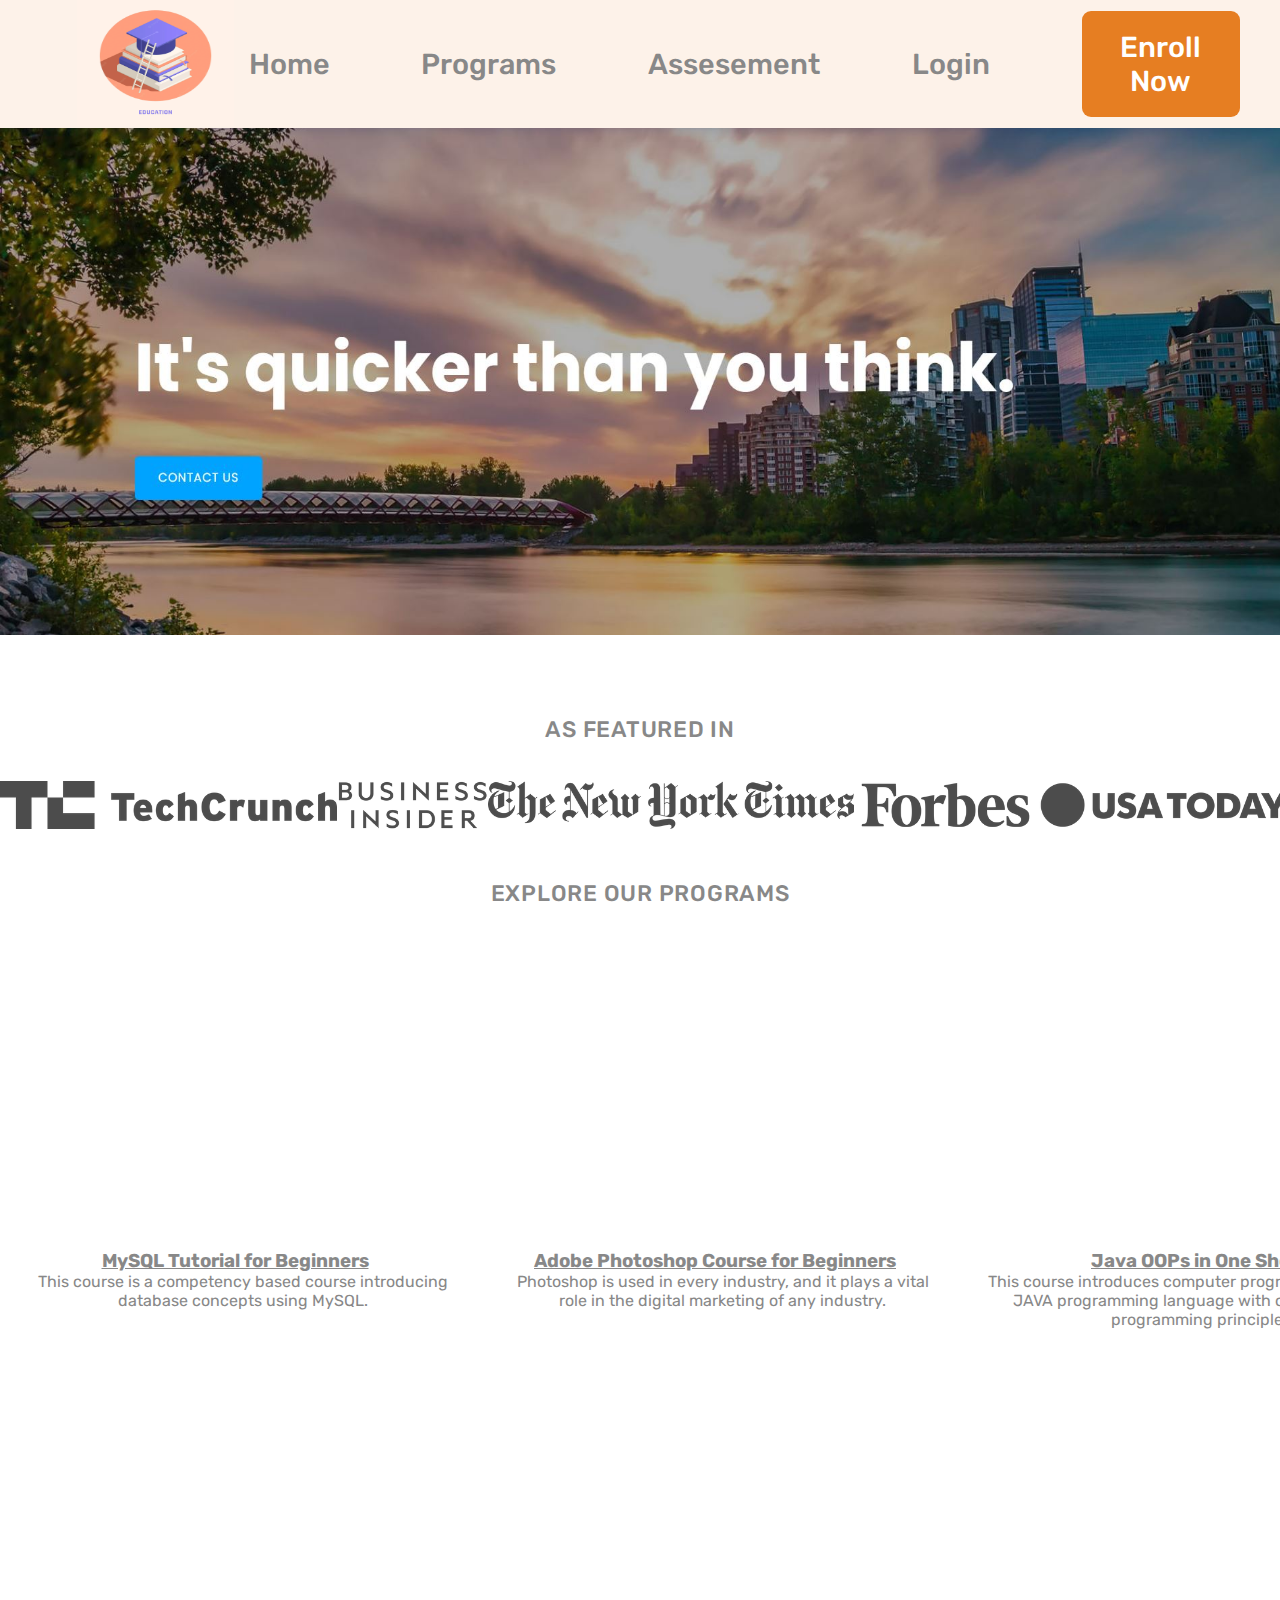
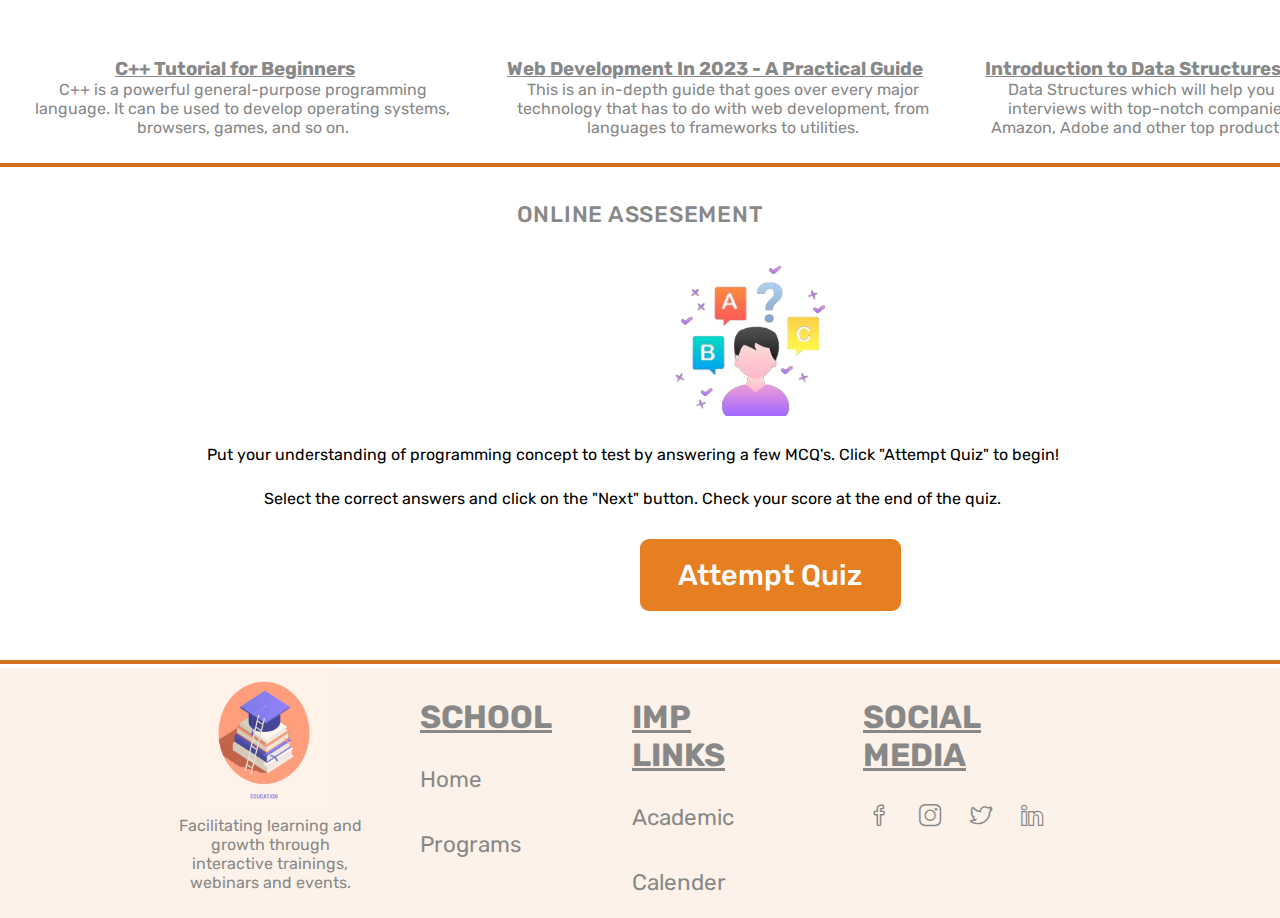
<file: index.html>
<!DOCTYPE html>
<html lang="en">

<head>
    <meta charset="UTF-8">
    <meta http-equiv="X-UA-Compatible" content="IE=edge">
    <meta name="viewport" content="width=device-width, initial-scale=1.0">
    <link rel="shortcut icon" type="x-icon" href="./images/logo.jpg">
    <link rel="stylesheet" href="style.css">
    <link
        href="https://fonts.googleapis.com/css2?family=Lato:ital,wght@1,300&family=Roboto+Condensed:wght@300&family=Rubik&display=swap"
        rel="stylesheet">
    <link rel="stylesheet" href="./assets/css/simple-line-icons.css">
    <title>DUA HIGH SCHOOL</title>
</head>

<body>
    <header class="header">
        <a href="#">
            <img class="logo" alt="HungerShack logo" src="./images/form.jpg" />
        </a>

        <nav class="main-nav">
            <ul class="main-nav-list">
                <li><a class="main-nav-link" href="#home">Home</a></li>
                <li><a class="main-nav-link" href="#programs">Programs</a></li>
                <li><a class="main-nav-link" href="index copy.html">Assesement</a></li>
                <li><a class="main-nav-link" href="login.html">Login</a></li>
                <li><a class="main-nav-link nav-cta" href="registration.html" target="_blank">Enroll Now</a></li>
            </ul>
        </nav>

        <button class="btn-mobile-nav">
            <ion-icon class="icon-mobile-nav" name="menu-outline"></ion-icon>
            <ion-icon class="icon-mobile-nav" name="close-outline"></ion-icon>
        </button>
    </header>

    <div id="main_img">
        <img src="./images/homepic.jpg" alt="homePic" width="100%" height="510px">
    </div>


    <section class="section-featured">
        <div class="container">
            <h2 class="heading-featured-in">As featured in</h2>
            <div class="logos">
                <img src="./images/techcrunch.png" alt="Techcrunch logo" />
                <img src="./images/business-insider.png" alt="Business Insider logo" />
                <img src="./images/the-new-york-times.png" alt="The New York Times logo" />
                <img src="./images/forbes.png" alt="Forbes logo" />
                <img src="./images/usa-today.png" alt="USA Today logo" />
            </div>
        </div>

    </section>
    <div class="container">
        <h2 class="heading-featured-in" id="programs">Explore our Programs</h2>
    </div>

    <div class="row">
        <div>
            <a href="#">
                <iframe width="420" height="300" src="https://www.youtube.com/embed/7S_tz1z_5bA"
                    title="YouTube video player" frameborder="0"
                    allow="accelerometer; autoplay; clipboard-write; encrypted-media; gyroscope; picture-in-picture; web-share"
                    allowfullscreen></iframe>
            </a>
            <h3>
                <a href="#">MySQL Tutorial for Beginners </a>
            </h3>
            <p>This course is a competency based course introducing database concepts using MySQL.</p>
        </div>

        <div style="padding-left: 30px;">
            <a href="#">
                <iframe width="420" height="300" src="https://www.youtube.com/embed/y501KkJGsOY"
                    title="YouTube video player" frameborder="0"
                    allow="accelerometer; autoplay; clipboard-write; encrypted-media; gyroscope; picture-in-picture; web-share"
                    allowfullscreen></iframe>
            </a>
            <h3>
                <a href="#">Adobe Photoshop Course for Beginners</a>
            </h3>
            <p>Photoshop is used in every industry, and it plays a vital role in the digital marketing of any industry.
            </p>
        </div>

        <div style="padding-left: 30px;">
            <a href="#">
                <iframe width="420" height="300" src="https://www.youtube.com/embed/bSrm9RXwBaI"
                    title="YouTube video player" frameborder="0"
                    allow="accelerometer; autoplay; clipboard-write; encrypted-media; gyroscope; picture-in-picture; web-share"
                    allowfullscreen></iframe>
            </a>
            <h3>
                <a href="#">Java OOPs in One Shot</a>
            </h3>
            <p>This course introduces computer programming using the JAVA programming language with object-oriented
                programming principles. </p>
        </div>
    </div>

    <div class="row">
        <div>
            <a href="#">
                <iframe width="420" height="300" src="https://www.youtube.com/embed/vLnPwxZdW4Y"
                    title="YouTube video player" frameborder="0"
                    allow="accelerometer; autoplay; clipboard-write; encrypted-media; gyroscope; picture-in-picture; web-share"
                    allowfullscreen></iframe>
            </a>
            <h3>
                <a href="#">C++ Tutorial for Beginners</a>
            </h3>
            <p>C++ is a powerful general-purpose programming language. It can be used to develop operating systems,
                browsers, games, and so on.</p>
        </div>

        <div style="padding-left: 30px;">
            <a href="#">
                <iframe width="420" height="300" src="https://www.youtube.com/embed/u72H_zZzkcw"
                    title="YouTube video player" frameborder="0"
                    allow="accelerometer; autoplay; clipboard-write; encrypted-media; gyroscope; picture-in-picture; web-share"
                    allowfullscreen></iframe>
            </a>
            <h3>
                <a href="#">Web Development In 2023 - A Practical Guide</a>
            </h3>
            <p>This is an in-depth guide that goes over every major technology that has to do with web development, from
                languages to frameworks to utilities.</p>
        </div>

        <div style="padding-left: 30px;">
            <a href="#">
                <iframe width="420" height="300" src="https://www.youtube.com/embed/RBSGKlAvoiM"
                    title="YouTube video player" frameborder="0"
                    allow="accelerometer; autoplay; clipboard-write; encrypted-media; gyroscope; picture-in-picture; web-share"
                    allowfullscreen></iframe>
            </a>
            <h3>
                <a href="#">Introduction to Data Structures & Algorithms</a>
            </h3>
            <p>Data Structures which will help you prepare for SDE interviews with top-notch companies like Microsoft,
                Amazon, Adobe and other top product based companies</p>
        </div>
    </div>

    <span class="part-blue"></span><br>
    <div class="container">
        <h2 class="heading-featured-in" style="padding-top: 20px;">Online Assesement</h2>
    </div>

    <img src="./images/quiz.jpg" alt="quiz" width="150px" height="150px" id="think">
    <p class="quiz_text">Put your understanding of programming concept to test by answering a few MCQ's. Click "Attempt Quiz" to begin!</p>
    <p class="quiz_text">Select the correct answers and click on the "Next" button. Check your score at the end of the quiz.</p>

    <div class="attempt">
        <a href="index copy.html" id="att">Attempt Quiz</a>
    </div><br><br><br>
    
    <span class="part-orange"></span>

    <footer>
        <div id="foot_dive">
            <div class="divs">
                <span>
                    <img src="./images/form.jpg" alt="logo" id="foot_logo">
                </span>
                <p class="para">Facilitating learning and growth through interactive trainings, webinars and events.</p>
            </div>

            <div class="divs-1">
                <h1>School</h1>
                <a href="#home">Home</a><br><br><br>
                <a href="#programs">Programs</a>
            </div>

            <div class="divs-1">
                <h1>Imp Links</h1>
                <a href="#">Academic</a><br><br><br>
                <a href="#">Calender</a>
            </div>

            <div class="divs-1">
                <h1>Social Media</h1>
                <div id="foot-img">
                    <a href="#"><i class="icon-social-facebook"></i></a>
                    <a href="#"><i class="icon-social-instagram"></i></a>
                    <a href="#"><i class="icon-social-twitter"></i></a>
                    <a href="#"><i class="icon-social-linkedin"></i></a>
                </div>
            </div>
        </div>
    </footer>
</body>
</html>
</file>
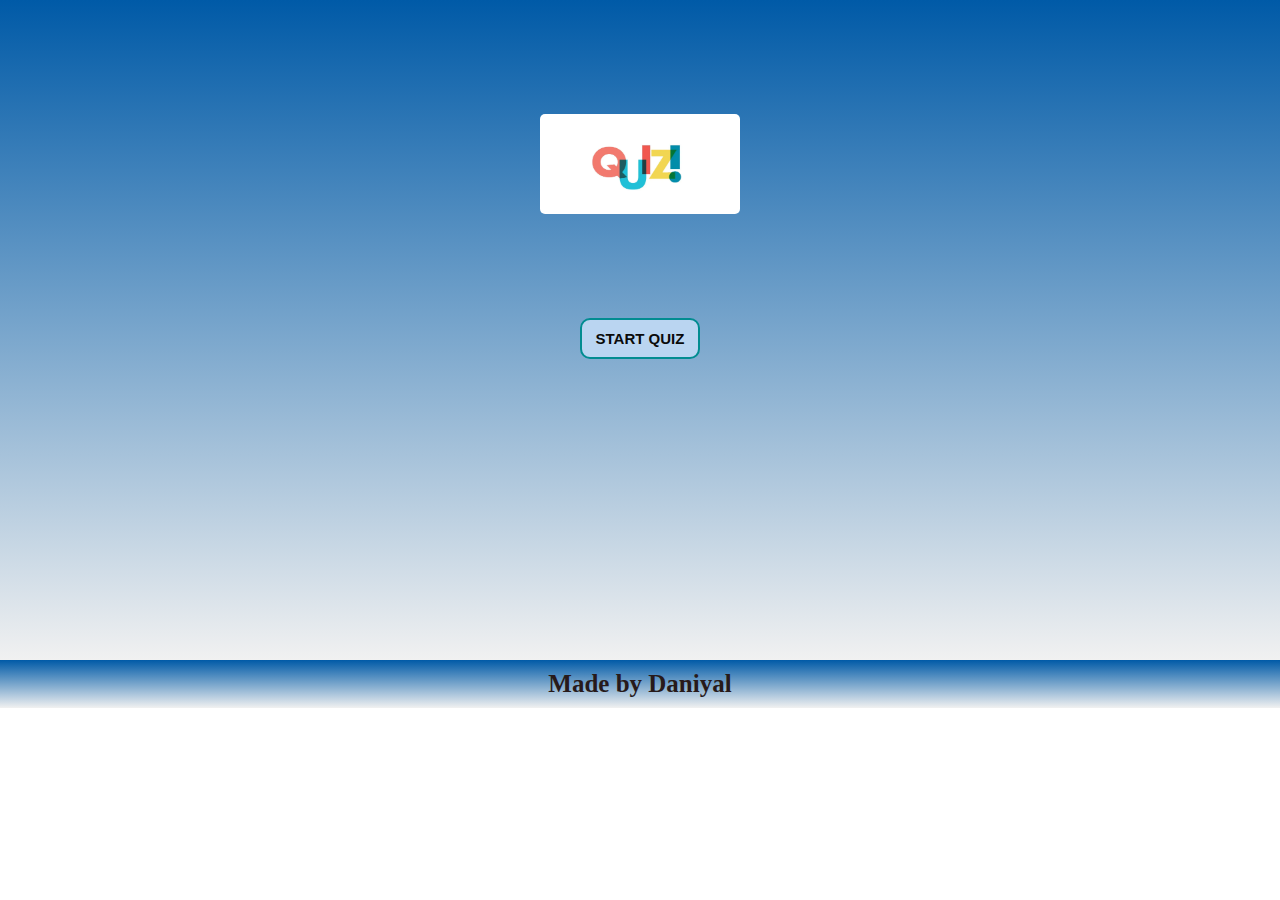
<file: index copy.html>
<!DOCTYPE html>
<html lang="en">

<head>
    <meta charset="UTF-8">
    <meta http-equiv="X-UA-Compatible" content="IE=edge">
    <meta name="viewport" content="width=device-width, initial-scale=1.0">
    <title>Quiz App</title>
    <link rel="stylesheet" type="text/css" href="style copy.css">
</head>

<body>
    <div id="container">
        <div>
            <img src="./images/quizQ.jpg" alt="quiz">
        </div>
        <button id="begin">Start Quiz</button>

        <div id="quizbox">
            <h2 class="question">Question</h2>
            <div class="row">
                <label for="ans1">
                    <input type="radio" name="answer" id="ans1" class="answer">
                    <span id="option1">Option 1</span>
                </label><br>

                <label for="ans2">
                    <input type="radio" name="answer" id="ans2" class="answer">
                    <span id="option2">Option 2</span>
                </label><br>
            </div>

            <div class="row">
                <label for="ans3">
                    <input type="radio" name="answer" id="ans3" class="answer">
                    <span id="option3">Option 3</span>
                </label><br>

                <label for="ans4">
                    <input type="radio" name="answer" id="ans4" class="answer">
                    <span id="option4">Option 4</span>
                </label><br>
            </div>

                <button id="next">Next</button>
            </div>

            <div id="res">
                <div id="showScore" class="scoreArea"></div>
                <button id="return-to-home"><a href="index.html">Home</a></button>
            </div>
        </div>

        <footer>Made by Daniyal</footer>

</body>
<script src="scripts.js"></script>
</html>
</file>
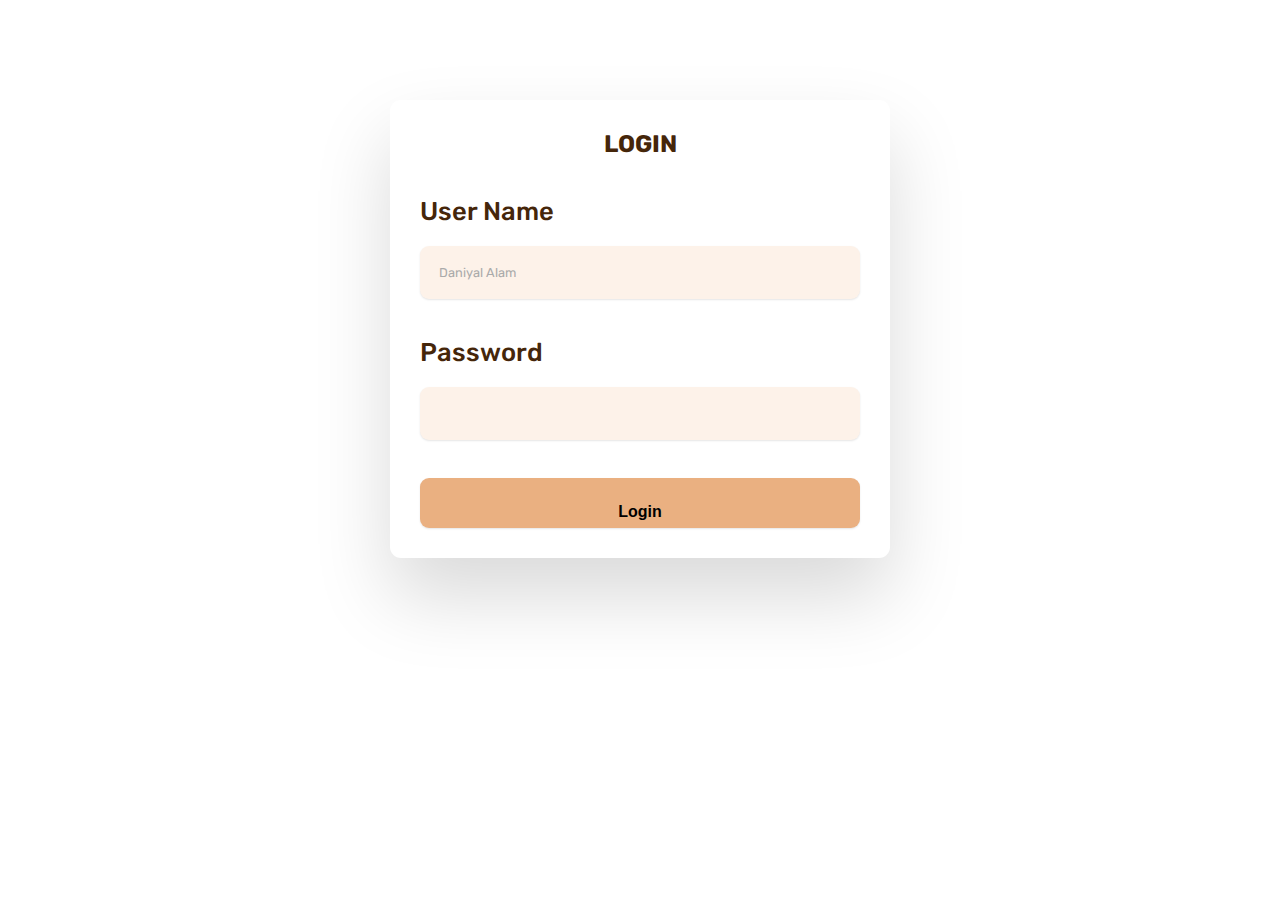
<file: login.html>
<!DOCTYPE html>
<html lang="en">
<head>
    <meta charset="UTF-8">
    <meta http-equiv="X-UA-Compatible" content="IE=edge">
    <meta name="viewport" content="width=device-width, initial-scale=1.0">
    <link rel="shortcut icon" type="x-icon" href="./images/logo.jpg">
    <link rel="stylesheet" href="login.css">
    <link href="https://fonts.googleapis.com/css2?family=Lato:ital,wght@1,300&family=Roboto+Condensed:wght@300&family=Rubik&display=swap" rel="stylesheet">
    <title>DUA HIGH SCHOOL</title>
</head>
<body>
    <section class="section-cta" id="cta">
        <div class="container" id="services">
          <div class="cta">
            <div class="cta-text-box">
              <form class="cta-form" action="#">
                <h2>LOGIN</h2>
                <div>
                  <label for="full-name">User Name</label>
                  <input id="full-name" type="text" placeholder="Daniyal Alam" required />
                </div>
  
                <div>
                  <label for="pass">Password</label>
                  <input id="pass" type="password" required />
                </div>
  
                <button id="login"><a href="index.html">Login</a></button>
              </form>
            </div>
          </div>
        </div>
      </section>
</body>
</html>
</file>
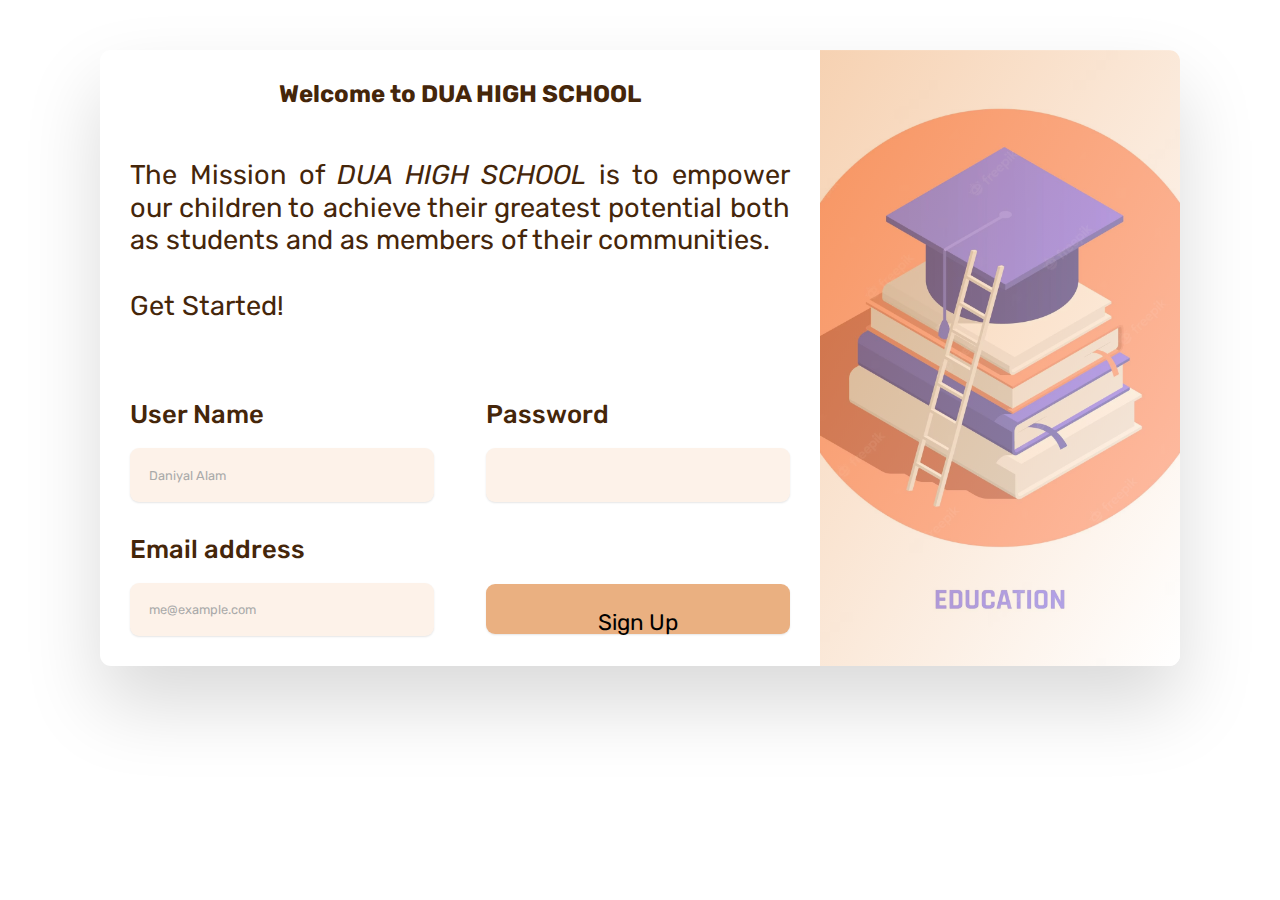
<file: registration.html>
<!DOCTYPE html>
<html lang="en">

<head>
    <meta charset="UTF-8">
    <meta http-equiv="X-UA-Compatible" content="IE=edge">
    <meta name="viewport" content="width=device-width, initial-scale=1.0">
    <link rel="shortcut icon" type="x-icon" href="./images/logo.jpg">
    <link rel="stylesheet" href="register.css">
    <link href="https://fonts.googleapis.com/css2?family=Lato:ital,wght@1,300&family=Roboto+Condensed:wght@300&family=Rubik&display=swap" rel="stylesheet">
    <title>DUA HIGH SCHOOL</title>
</head>

<body>
    <!-- Form -->
    <section class="section-cta" id="cta">
        <div class="container" id="services">
            <div class="cta">
                <div class="cta-text-box">
                    <h2 class="heading-secondary">Welcome to DUA HIGH SCHOOL</h2>
                    <p class="cta-text">
                        The Mission of <em>DUA HIGH SCHOOL</em> is to empower our children to achieve their
                        greatest potential both as students and as members of their communities.<br><br>Get Started!
                    </p>

                    <form class="cta-form" action="#">
                        <div>
                            <label for="full-name">User Name</label>
                            <input id="full-name" type="text" placeholder="Daniyal Alam" required />
                        </div>

                        <div>
                            <label for="pass">Password</label>
                            <input id="pass" type="password" required />
                        </div>

                        <div>
                            <label for="email">Email address</label>
                            <input id="email" type="email" placeholder="me@example.com" required />
                        </div>

                        <button id="sign"><a href="login.html">Sign Up</a></button>
                    </form>
                </div>
                <div class="cta-img-box" role="img" aria-label="education"></div>
            </div>
        </div>
    </section>

</body>

</html>
</file>
<file: style.css>
* {
    margin: 0;
    padding: 0;
    box-sizing: border-box;
    scroll-behavior: smooth;
}

body {
    font-family: 'Lato', sans-serif;
    font-family: 'Roboto Condensed', sans-serif;
    font-family: 'Rubik', sans-serif;
}

.header {
    display: flex;
    justify-content: space-between;
    align-items: center;
    background-color: #fdf2e9;
    /* Because we want header to be sticky later */
    height: 8rem;
    padding: 0 4.8rem;
    position: fixed;
    top: 0;
    width: 100%;
}

.header .logo {
    background-color: #fdf2e9;
}

.logo {
    height: 8rem;
    width: 9.8rem;
}

.main-nav-list {
    list-style: none;
    display: flex;
    align-items: center;
    gap: 4.8rem;
}

.main-nav-link:link,
.main-nav-link:visited {
    display: inline-block;
    text-decoration: none;
    color: #888;
    font-weight: 500;
    font-size: 1.8rem;
    transition: all 0.3s;
}

.main-nav-link:hover,
.main-nav-link:active {
    color: #cf711f;
}

.main-nav-link.nav-cta:link,
.main-nav-link.nav-cta:visited {
    padding: 1.2rem 2.4rem;
    border-radius: 9px;
    color: #fff;
    background-color: #e67e22;
}

.main-nav-link.nav-cta:hover,
.main-nav-link.nav-cta:active {
    background-color: #cf711f;
}

/* MOBILE */
.btn-mobile-nav {
    border: none;
    background: none;
    cursor: pointer;

    display: none;
}

.icon-mobile-nav {
    height: 4.8rem;
    width: 4.8rem;
    color: #333;
}

.icon-mobile-nav[name="close-outline"] {
    display: none;
}


/**************************/
/* FEATURED IN SECTION */
/**************************/

.section-featured {
    padding: 4.8rem 0 3.2rem 0;
}

.heading-featured-in {
    font-size: 1.4rem;
    text-transform: uppercase;
    letter-spacing: 0.75px;
    font-weight: 500;
    text-align: center;
    margin-bottom: 2.4rem;
    color: #888;
}

.logos {
    display: flex;
    justify-content: space-around;
}

.logos img {
    height: 3rem;
    filter: brightness(0);
    opacity: 70%;
    gap: 10px;
}

#main_img {
    padding-top: 125px;
}

/**************************/
/* Programs */
/**************************/

.row {
    display: flex;
    margin: 25px;
}

.row h3,
p,
a {
    color: #888;
    text-align: center;
    padding-right: 15px;
}

.row iframe {
    margin-left: 15px;
}

/* Quiz */

#think {
    margin-left: 675px;
}

.quiz_text {
    padding-top: 25px;
    color: black;
}

.attempt {
    margin-top: 50px;
}

#att {
    margin: auto;
    justify-content: center;
    background-color: #e67e22;
    padding: 13px 15px;
    margin-left: 640px;
    width: 148px;
    text-align: center;
    cursor: pointer;
    text-decoration: none;
    padding: 1.2rem 2.4rem;
    border-radius: 9px;
    color: #fff;
    font-weight: 500;
    font-size: 1.8rem;
}

#att:hover {
    font-weight: 500;
    font-size: 1.8rem;
    transition: all 0.3s;
    background-color: #cf711f;
}

.part-blue {
    border-top: 4px solid #cf711f;
    display: inline-block;
    width: 100%;
    padding: 5px 0;
}

/* footer */
.part-orange {
    border-top: 4px solid #cf711f;
    display: inline-block;
    width: 100%;
}

footer {
    width: 100%;
    height: 250px;
    background-color: #fdf2e9;
}

#foot_dive {
    max-width: 960px;
    height: 250px;
    margin: auto;
    background-color: #fdf2e9;
    display: flex;
}

#foot_logo {
    width: 8rem;
    height: 9rem;
    margin-left: 40px;
}

#foot-img i{
    margin: 0 5px;
}

.divs {
    max-width: 220px;
    text-align: justify;
}

.divs .para {
    padding: 0 10px;
}

.divs-1 {
    max-width: 220px;
    text-align: justify;
    margin: 0 40px;
}

.divs-1 h1 {
    margin: 30px 0;
    color: #888;
    text-decoration: underline;
    text-transform: uppercase;
}

.divs-1 h1:hover {
    margin: 30px 0;
    color: #cf711f;
    text-decoration: underline;
    text-transform: uppercase;
    cursor: pointer;
}

.divs-1 a {
    margin-bottom: 10px;
    text-decoration: none;
    font-size: 1.4rem;
}
</file>
<file: assets/css/simple-line-icons.css>
@font-face {
  font-family: 'simple-line-icons';
  src: url('../fonts/Simple-Line-Icons.eot?v=2.4.0');
  src: url('../fonts/Simple-Line-Icons.eot?v=2.4.0#iefix') format('embedded-opentype'), url('../fonts/Simple-Line-Icons.woff2?v=2.4.0') format('woff2'), url('../fonts/Simple-Line-Icons.ttf?v=2.4.0') format('truetype'), url('../fonts/Simple-Line-Icons.woff?v=2.4.0') format('woff'), url('../fonts/Simple-Line-Icons.svg?v=2.4.0#simple-line-icons') format('svg');
  font-weight: normal;
  font-style: normal;
}
/*
 Use the following CSS code if you want to have a class per icon.
 Instead of a list of all class selectors, you can use the generic [class*="icon-"] selector, but it's slower:
*/
.icon-user,
.icon-people,
.icon-user-female,
.icon-user-follow,
.icon-user-following,
.icon-user-unfollow,
.icon-login,
.icon-logout,
.icon-emotsmile,
.icon-phone,
.icon-call-end,
.icon-call-in,
.icon-call-out,
.icon-map,
.icon-location-pin,
.icon-direction,
.icon-directions,
.icon-compass,
.icon-layers,
.icon-menu,
.icon-list,
.icon-options-vertical,
.icon-options,
.icon-arrow-down,
.icon-arrow-left,
.icon-arrow-right,
.icon-arrow-up,
.icon-arrow-up-circle,
.icon-arrow-left-circle,
.icon-arrow-right-circle,
.icon-arrow-down-circle,
.icon-check,
.icon-clock,
.icon-plus,
.icon-minus,
.icon-close,
.icon-event,
.icon-exclamation,
.icon-organization,
.icon-trophy,
.icon-screen-smartphone,
.icon-screen-desktop,
.icon-plane,
.icon-notebook,
.icon-mustache,
.icon-mouse,
.icon-magnet,
.icon-energy,
.icon-disc,
.icon-cursor,
.icon-cursor-move,
.icon-crop,
.icon-chemistry,
.icon-speedometer,
.icon-shield,
.icon-screen-tablet,
.icon-magic-wand,
.icon-hourglass,
.icon-graduation,
.icon-ghost,
.icon-game-controller,
.icon-fire,
.icon-eyeglass,
.icon-envelope-open,
.icon-envelope-letter,
.icon-bell,
.icon-badge,
.icon-anchor,
.icon-wallet,
.icon-vector,
.icon-speech,
.icon-puzzle,
.icon-printer,
.icon-present,
.icon-playlist,
.icon-pin,
.icon-picture,
.icon-handbag,
.icon-globe-alt,
.icon-globe,
.icon-folder-alt,
.icon-folder,
.icon-film,
.icon-feed,
.icon-drop,
.icon-drawer,
.icon-docs,
.icon-doc,
.icon-diamond,
.icon-cup,
.icon-calculator,
.icon-bubbles,
.icon-briefcase,
.icon-book-open,
.icon-basket-loaded,
.icon-basket,
.icon-bag,
.icon-action-undo,
.icon-action-redo,
.icon-wrench,
.icon-umbrella,
.icon-trash,
.icon-tag,
.icon-support,
.icon-frame,
.icon-size-fullscreen,
.icon-size-actual,
.icon-shuffle,
.icon-share-alt,
.icon-share,
.icon-rocket,
.icon-question,
.icon-pie-chart,
.icon-pencil,
.icon-note,
.icon-loop,
.icon-home,
.icon-grid,
.icon-graph,
.icon-microphone,
.icon-music-tone-alt,
.icon-music-tone,
.icon-earphones-alt,
.icon-earphones,
.icon-equalizer,
.icon-like,
.icon-dislike,
.icon-control-start,
.icon-control-rewind,
.icon-control-play,
.icon-control-pause,
.icon-control-forward,
.icon-control-end,
.icon-volume-1,
.icon-volume-2,
.icon-volume-off,
.icon-calendar,
.icon-bulb,
.icon-chart,
.icon-ban,
.icon-bubble,
.icon-camrecorder,
.icon-camera,
.icon-cloud-download,
.icon-cloud-upload,
.icon-envelope,
.icon-eye,
.icon-flag,
.icon-heart,
.icon-info,
.icon-key,
.icon-link,
.icon-lock,
.icon-lock-open,
.icon-magnifier,
.icon-magnifier-add,
.icon-magnifier-remove,
.icon-paper-clip,
.icon-paper-plane,
.icon-power,
.icon-refresh,
.icon-reload,
.icon-settings,
.icon-star,
.icon-symbol-female,
.icon-symbol-male,
.icon-target,
.icon-credit-card,
.icon-paypal,
.icon-social-tumblr,
.icon-social-twitter,
.icon-social-facebook,
.icon-social-instagram,
.icon-social-linkedin,
.icon-social-pinterest,
.icon-social-github,
.icon-social-google,
.icon-social-reddit,
.icon-social-skype,
.icon-social-dribbble,
.icon-social-behance,
.icon-social-foursqare,
.icon-social-soundcloud,
.icon-social-spotify,
.icon-social-stumbleupon,
.icon-social-youtube,
.icon-social-dropbox,
.icon-social-vkontakte,
.icon-social-steam {
  font-family: 'simple-line-icons';
  speak: none;
  font-style: normal;
  font-weight: normal;
  font-variant: normal;
  text-transform: none;
  line-height: 1;
  /* Better Font Rendering =========== */
  -webkit-font-smoothing: antialiased;
  -moz-osx-font-smoothing: grayscale;
}
.icon-user:before {
  content: "\e005";
}
.icon-people:before {
  content: "\e001";
}
.icon-user-female:before {
  content: "\e000";
}
.icon-user-follow:before {
  content: "\e002";
}
.icon-user-following:before {
  content: "\e003";
}
.icon-user-unfollow:before {
  content: "\e004";
}
.icon-login:before {
  content: "\e066";
}
.icon-logout:before {
  content: "\e065";
}
.icon-emotsmile:before {
  content: "\e021";
}
.icon-phone:before {
  content: "\e600";
}
.icon-call-end:before {
  content: "\e048";
}
.icon-call-in:before {
  content: "\e047";
}
.icon-call-out:before {
  content: "\e046";
}
.icon-map:before {
  content: "\e033";
}
.icon-location-pin:before {
  content: "\e096";
}
.icon-direction:before {
  content: "\e042";
}
.icon-directions:before {
  content: "\e041";
}
.icon-compass:before {
  content: "\e045";
}
.icon-layers:before {
  content: "\e034";
}
.icon-menu:before {
  content: "\e601";
}
.icon-list:before {
  content: "\e067";
}
.icon-options-vertical:before {
  content: "\e602";
}
.icon-options:before {
  content: "\e603";
}
.icon-arrow-down:before {
  content: "\e604";
}
.icon-arrow-left:before {
  content: "\e605";
}
.icon-arrow-right:before {
  content: "\e606";
}
.icon-arrow-up:before {
  content: "\e607";
}
.icon-arrow-up-circle:before {
  content: "\e078";
}
.icon-arrow-left-circle:before {
  content: "\e07a";
}
.icon-arrow-right-circle:before {
  content: "\e079";
}
.icon-arrow-down-circle:before {
  content: "\e07b";
}
.icon-check:before {
  content: "\e080";
}
.icon-clock:before {
  content: "\e081";
}
.icon-plus:before {
  content: "\e095";
}
.icon-minus:before {
  content: "\e615";
}
.icon-close:before {
  content: "\e082";
}
.icon-event:before {
  content: "\e619";
}
.icon-exclamation:before {
  content: "\e617";
}
.icon-organization:before {
  content: "\e616";
}
.icon-trophy:before {
  content: "\e006";
}
.icon-screen-smartphone:before {
  content: "\e010";
}
.icon-screen-desktop:before {
  content: "\e011";
}
.icon-plane:before {
  content: "\e012";
}
.icon-notebook:before {
  content: "\e013";
}
.icon-mustache:before {
  content: "\e014";
}
.icon-mouse:before {
  content: "\e015";
}
.icon-magnet:before {
  content: "\e016";
}
.icon-energy:before {
  content: "\e020";
}
.icon-disc:before {
  content: "\e022";
}
.icon-cursor:before {
  content: "\e06e";
}
.icon-cursor-move:before {
  content: "\e023";
}
.icon-crop:before {
  content: "\e024";
}
.icon-chemistry:before {
  content: "\e026";
}
.icon-speedometer:before {
  content: "\e007";
}
.icon-shield:before {
  content: "\e00e";
}
.icon-screen-tablet:before {
  content: "\e00f";
}
.icon-magic-wand:before {
  content: "\e017";
}
.icon-hourglass:before {
  content: "\e018";
}
.icon-graduation:before {
  content: "\e019";
}
.icon-ghost:before {
  content: "\e01a";
}
.icon-game-controller:before {
  content: "\e01b";
}
.icon-fire:before {
  content: "\e01c";
}
.icon-eyeglass:before {
  content: "\e01d";
}
.icon-envelope-open:before {
  content: "\e01e";
}
.icon-envelope-letter:before {
  content: "\e01f";
}
.icon-bell:before {
  content: "\e027";
}
.icon-badge:before {
  content: "\e028";
}
.icon-anchor:before {
  content: "\e029";
}
.icon-wallet:before {
  content: "\e02a";
}
.icon-vector:before {
  content: "\e02b";
}
.icon-speech:before {
  content: "\e02c";
}
.icon-puzzle:before {
  content: "\e02d";
}
.icon-printer:before {
  content: "\e02e";
}
.icon-present:before {
  content: "\e02f";
}
.icon-playlist:before {
  content: "\e030";
}
.icon-pin:before {
  content: "\e031";
}
.icon-picture:before {
  content: "\e032";
}
.icon-handbag:before {
  content: "\e035";
}
.icon-globe-alt:before {
  content: "\e036";
}
.icon-globe:before {
  content: "\e037";
}
.icon-folder-alt:before {
  content: "\e039";
}
.icon-folder:before {
  content: "\e089";
}
.icon-film:before {
  content: "\e03a";
}
.icon-feed:before {
  content: "\e03b";
}
.icon-drop:before {
  content: "\e03e";
}
.icon-drawer:before {
  content: "\e03f";
}
.icon-docs:before {
  content: "\e040";
}
.icon-doc:before {
  content: "\e085";
}
.icon-diamond:before {
  content: "\e043";
}
.icon-cup:before {
  content: "\e044";
}
.icon-calculator:before {
  content: "\e049";
}
.icon-bubbles:before {
  content: "\e04a";
}
.icon-briefcase:before {
  content: "\e04b";
}
.icon-book-open:before {
  content: "\e04c";
}
.icon-basket-loaded:before {
  content: "\e04d";
}
.icon-basket:before {
  content: "\e04e";
}
.icon-bag:before {
  content: "\e04f";
}
.icon-action-undo:before {
  content: "\e050";
}
.icon-action-redo:before {
  content: "\e051";
}
.icon-wrench:before {
  content: "\e052";
}
.icon-umbrella:before {
  content: "\e053";
}
.icon-trash:before {
  content: "\e054";
}
.icon-tag:before {
  content: "\e055";
}
.icon-support:before {
  content: "\e056";
}
.icon-frame:before {
  content: "\e038";
}
.icon-size-fullscreen:before {
  content: "\e057";
}
.icon-size-actual:before {
  content: "\e058";
}
.icon-shuffle:before {
  content: "\e059";
}
.icon-share-alt:before {
  content: "\e05a";
}
.icon-share:before {
  content: "\e05b";
}
.icon-rocket:before {
  content: "\e05c";
}
.icon-question:before {
  content: "\e05d";
}
.icon-pie-chart:before {
  content: "\e05e";
}
.icon-pencil:before {
  content: "\e05f";
}
.icon-note:before {
  content: "\e060";
}
.icon-loop:before {
  content: "\e064";
}
.icon-home:before {
  content: "\e069";
}
.icon-grid:before {
  content: "\e06a";
}
.icon-graph:before {
  content: "\e06b";
}
.icon-microphone:before {
  content: "\e063";
}
.icon-music-tone-alt:before {
  content: "\e061";
}
.icon-music-tone:before {
  content: "\e062";
}
.icon-earphones-alt:before {
  content: "\e03c";
}
.icon-earphones:before {
  content: "\e03d";
}
.icon-equalizer:before {
  content: "\e06c";
}
.icon-like:before {
  content: "\e068";
}
.icon-dislike:before {
  content: "\e06d";
}
.icon-control-start:before {
  content: "\e06f";
}
.icon-control-rewind:before {
  content: "\e070";
}
.icon-control-play:before {
  content: "\e071";
}
.icon-control-pause:before {
  content: "\e072";
}
.icon-control-forward:before {
  content: "\e073";
}
.icon-control-end:before {
  content: "\e074";
}
.icon-volume-1:before {
  content: "\e09f";
}
.icon-volume-2:before {
  content: "\e0a0";
}
.icon-volume-off:before {
  content: "\e0a1";
}
.icon-calendar:before {
  content: "\e075";
}
.icon-bulb:before {
  content: "\e076";
}
.icon-chart:before {
  content: "\e077";
}
.icon-ban:before {
  content: "\e07c";
}
.icon-bubble:before {
  content: "\e07d";
}
.icon-camrecorder:before {
  content: "\e07e";
}
.icon-camera:before {
  content: "\e07f";
}
.icon-cloud-download:before {
  content: "\e083";
}
.icon-cloud-upload:before {
  content: "\e084";
}
.icon-envelope:before {
  content: "\e086";
}
.icon-eye:before {
  content: "\e087";
}
.icon-flag:before {
  content: "\e088";
}
.icon-heart:before {
  content: "\e08a";
}
.icon-info:before {
  content: "\e08b";
}
.icon-key:before {
  content: "\e08c";
}
.icon-link:before {
  content: "\e08d";
}
.icon-lock:before {
  content: "\e08e";
}
.icon-lock-open:before {
  content: "\e08f";
}
.icon-magnifier:before {
  content: "\e090";
}
.icon-magnifier-add:before {
  content: "\e091";
}
.icon-magnifier-remove:before {
  content: "\e092";
}
.icon-paper-clip:before {
  content: "\e093";
}
.icon-paper-plane:before {
  content: "\e094";
}
.icon-power:before {
  content: "\e097";
}
.icon-refresh:before {
  content: "\e098";
}
.icon-reload:before {
  content: "\e099";
}
.icon-settings:before {
  content: "\e09a";
}
.icon-star:before {
  content: "\e09b";
}
.icon-symbol-female:before {
  content: "\e09c";
}
.icon-symbol-male:before {
  content: "\e09d";
}
.icon-target:before {
  content: "\e09e";
}
.icon-credit-card:before {
  content: "\e025";
}
.icon-paypal:before {
  content: "\e608";
}
.icon-social-tumblr:before {
  content: "\e00a";
}
.icon-social-twitter:before {
  content: "\e009";
}
.icon-social-facebook:before {
  content: "\e00b";
}
.icon-social-instagram:before {
  content: "\e609";
}
.icon-social-linkedin:before {
  content: "\e60a";
}
.icon-social-pinterest:before {
  content: "\e60b";
}
.icon-social-github:before {
  content: "\e60c";
}
.icon-social-google:before {
  content: "\e60d";
}
.icon-social-reddit:before {
  content: "\e60e";
}
.icon-social-skype:before {
  content: "\e60f";
}
.icon-social-dribbble:before {
  content: "\e00d";
}
.icon-social-behance:before {
  content: "\e610";
}
.icon-social-foursqare:before {
  content: "\e611";
}
.icon-social-soundcloud:before {
  content: "\e612";
}
.icon-social-spotify:before {
  content: "\e613";
}
.icon-social-stumbleupon:before {
  content: "\e614";
}
.icon-social-youtube:before {
  content: "\e008";
}
.icon-social-dropbox:before {
  content: "\e00c";
}
.icon-social-vkontakte:before {
  content: "\e618";
}
.icon-social-steam:before {
  content: "\e620";
}
</file>
<file: style copy.css>
*,
*:after,
*:before{
    margin: 0;
    padding: 0;
    box-sizing: border-box;
    scroll-behavior: smooth;
}

body{
    font-family: Georgia, 'Times New Roman', Times, serif;
}
#container{
    max-width: 100%;
    height: 660px;
    text-align: center;
    padding-top: 200px;
    background: linear-gradient(#005AA7, #f1f1f1);
}

img{
    border-radius: 5px;
    width: 200px;
    height: 100px;
    margin-top: -100px;
}

#begin{
    padding: 10px 14px;
    text-transform: uppercase;
    text-align: center;
    background-color: #bad5f1;
    cursor: pointer;
    border: 2px solid #028c91;
    /* display: none; */
    border-radius: 10px;
    color: rgb(10, 10, 10);
    margin-top: 100px;
    font-weight: bolder;
    font-size: 15px;
}

#begin:hover{
    background-color: rgb(4, 201, 232);
    color: mintcream;
}

#quizbox{
    background-color: #c9ddf3;
    width: 850px;
    margin-left: 350px;
    margin-top: 20px;
    border-radius: 20px;
	box-shadow: rgba(217, 217, 244, 0.25) 0px 30px 60px -12px inset, rgba(0, 0, 0, 0.3) 0px 18px 36px -18px inset;
    padding: 25px 20px;
    padding-bottom: 55px;
    display: none;
}

#quizbox h2{
    border-bottom: 3px solid #16d0d6;
    padding-bottom: 2px;
}

.row{
    display: flex;
}

input{
    background: #17202A;
    margin-bottom: 15px;
    cursor: pointer;
    transition: all 0.3s ease;
}

label{
    margin-top: 20px;
    width: -webkit-fill-available;
    border: 1px solid #028c91;
    border-radius: 5px;
    padding: 8px 2px;
    text-align: start;
    margin-left: 8px;
    margin-right: 8px;
    font-size: 17px;
    cursor: pointer;
    flex-grow: 5;
    transition: all 0.3s ease;
    color: black;
}

label:hover{
    background-color: rgb(4, 201, 232);
    color: mintcream;
}

#next{
    padding: 8px 10px;
    text-align: center;
    text-transform: uppercase;
    background-color: #bad5f1;
    color: black;
    cursor: pointer;
    border-radius: 10px;
    float: right;
    margin: 10px 0;
    font-weight: bolder;
    font-size: 15px;
}

#return-to-home{
    padding: 8px 10px;
    text-align: center;
    text-transform: uppercase;
    background-color: #bad5f1;
    color: black;
    cursor: pointer;
    border-radius: 10px;
    float: right;
    margin: 10px 0;
    font-weight: bolder;
    font-size: 15px;
}

#return-to-home a{
    color: black;
    text-decoration: none;
}

#return-to-home:hover{
    background-color: rgb(4, 201, 232);
    color: mintcream;
}

#res{
    background: #c9ddf3;
    color:black;
    text-align: center;
    width: 500px;
    height: 150px;
    border-radius: 10px;
    box-shadow: rgba(217, 217, 244, 0.25) 0px 30px 60px -12px inset, rgba(0, 0, 0, 0.3) 0px 18px 36px -18px inset;
    padding: 35px 30px;
    padding-bottom: 50px;  
    margin-left: 525px;
    margin-top: 50px; 
    display: none;
} 

#res h3{
    padding-top: 10px;
}

#next:hover{
    background-color: rgb(4, 201, 232);
    color: mintcream;
}

footer{
    max-width: 100%;
    height: auto;
    padding: 10px 0;
    background: linear-gradient(#005AA7, #f1f1f1);
    font-weight: bolder;
    font-size: 25px;
    color: rgb(39, 26, 26);
    text-align: center;
    
}
</file>
<file: login.css>
*{
    margin: 0;
    padding: 0;
    box-sizing: border-box;
    scroll-behavior: smooth;
}

body{
    font-family: 'Lato', sans-serif;
    font-family: 'Roboto Condensed', sans-serif;
    font-family: 'Rubik', sans-serif;
}

h2{
    text-align: center;
}

.section-cta {
    width: 500px;
    margin: auto;
}

.cta {
    margin: 100px 0;
    box-shadow: 0 2.4rem 4.8rem rgba(0, 0, 0, 0.15);
    border-radius: 11px;
    overflow: hidden;
}

.cta-text-box {
    padding: 30px;
    color: #45260a;
}

.cta .heading-secondary {
    color: inherit;
    margin-bottom: 3.2rem;
}

.cta-text {
    font-size: 1.8rem;
    line-height: 1.8;
    margin-bottom: 4.8rem;
}

.cta-form {
    display: grid;
    /* grid-template-columns: 1fr 1fr; */
    /* column-gap: 3.2rem; */
    row-gap: 2.4rem;
}

.cta-form label {
    display: block;
    font-size: 1.6rem;
    font-weight: 500;
    margin-bottom: 1.2rem;
}

.cta-form input,
.cta-form select {
    width: 100%;
    padding: 1.2rem;
    font-size: 0.8rem;
    font-family: inherit;
    color: inherit;
    border: none;
    background-color: #fdf2e9;
    border-radius: 9px;
    box-shadow: 0 1px 2px rgba(0, 0, 0, 0.1);
}

.cta-form input::placeholder {
    color: #aaa;
}

.cta *:focus {
    outline: none;
    box-shadow: 0 0 0 0.8rem rgba(253, 242, 233, 0.5);
}

#login{
    font-size: 1rem;
    font-weight: 600;
    width: 100%;
    height: 25px;
    /* margin-top: 50px; */
    padding: 25px 0px;
    color: inherit;
    border: none;
    cursor: pointer;
    background-color: #eab081;
    border-radius: 9px;
    box-shadow: 0 1px 2px rgba(0, 0, 0, 0.1);
}

#login a{
    color: black;
    text-decoration: none;
}
</file>
<file: register.css>
*{
    margin: 0;
    padding: 0;
    box-sizing: border-box;
    scroll-behavior: smooth;
}

body{
    font-family: 'Lato', sans-serif;
    font-family: 'Roboto Condensed', sans-serif;
    font-family: 'Rubik', sans-serif;
}

.section-cta {
    /* padding: 4.8rem 0 12.8rem; */
    margin: 30px 100px;
}

.cta {
    display: grid;
    /* 2/3 = 66.6% + 1/3 = 33.3% */
    grid-template-columns: 2fr 1fr;
    /* background-color: #e67e22; */
    box-shadow: 0 2.4rem 4.8rem rgba(0, 0, 0, 0.15);
    border-radius: 11px;
    overflow: hidden;
    margin-top: 50px;
}

.cta-text-box {
    padding: 30px;
    color: #45260a;
}

.cta .heading-secondary {
    color: inherit;
    margin-bottom: 3.2rem;
    text-align: center;
}

.cta-text {
    font-size: 1.7rem;
    line-height: 1.2;
    margin-bottom: 4.8rem;
    text-align: justify;
}

.cta-img-box {
    background-image: linear-gradient(to right bottom,
            rgba(230, 125, 34, 0.35),
            #ffffff59),
        url("./images/formpic.jpg");
    background-size: cover;
    background-position: center;
}

.cta-form {
    display: grid;
    grid-template-columns: 1fr 1fr;
    column-gap: 3.2rem;
    row-gap: 2rem;
}

.cta-form label {
    display: block;
    font-size: 1.6rem;
    font-weight: 500;
    margin-bottom: 1.2rem;
}

.cta-form input,
.cta-form select {
    width: 100%;
    padding: 1.2rem;
    font-size: 0.8rem;
    font-family: inherit;
    color: inherit;
    border: none;
    background-color: #fdf2e9;
    border-radius: 9px;
    box-shadow: 0 1px 2px rgba(0, 0, 0, 0.1);
}

.cta-form input::placeholder {
    color: #aaa;
}

.cta *:focus {
    outline: none;
    box-shadow: 0 0 0 0.8rem rgba(253, 242, 233, 0.5);
}

#sign{
    font-size: 1.4rem;
    width: 100%;
    height: 25px;
    margin-top: 50px;
    padding: 25px;
    font-family: inherit;
    color: black;
    border: none;
    background-color: #eab081;
    border-radius: 9px;
    box-shadow: 0 1px 2px rgba(0, 0, 0, 0.1);
    cursor: pointer;
}

#sign a{
    color: black;
    text-decoration: none;
}
</file>
